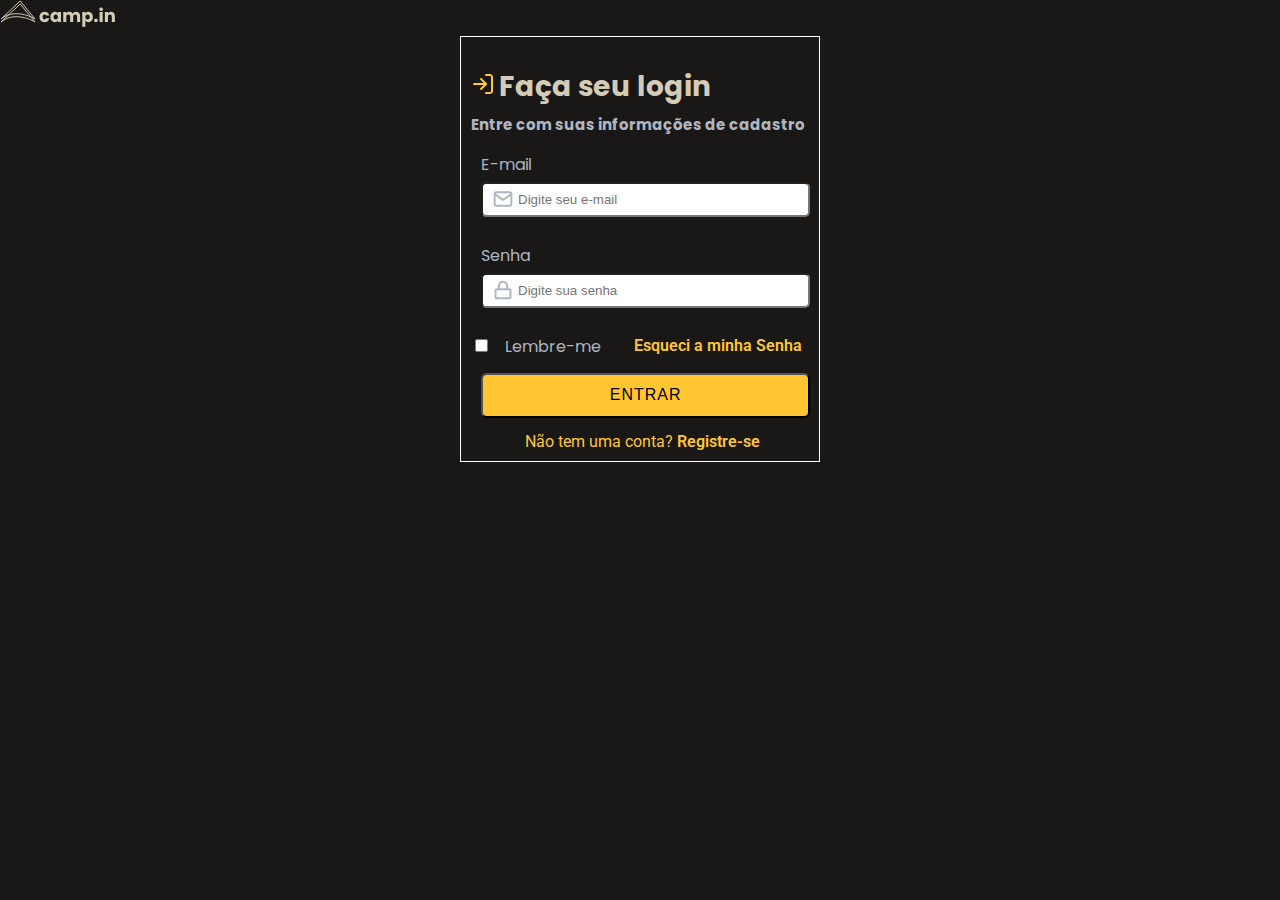
<file: index.html>
<!--  Configurar a ultima media querie para se posicionar com uma unidade de medida responsiva que não é fixa como vmin e desfazer a gambiarra-->

<!-- descobrir como modificar as bordas do input (subseletores)-->
<!-- colocar transição nos inputs -->

<!-- Subir em uma hospedagem grátis para testar -->
<!-- Fazer um bom readme -->
<!-- Passar a página no google analitcs para verificar o desempenho, fazer um arquivo roboto-txt, sitemap  para 2 paginas ? -->
<!-- Aprender a fazer uma página de login feito com sucesso para ser encaminhado após o submit  -->
<!DOCTYPE html>
<html lang="pt-br">
<head>
    <meta charset="UTF-8">
    <meta http-equiv="X-UA-Compatible" content="IE=edge">
    <meta name="viewport" content="width=device-width, initial-scale=1.0">
    <link rel="shortcut icon" href="./images/favicon.ico" type="image/x-icon">
    <link rel="stylesheet" href="./mobile.css">
 
    <title>Mobile-dark-yellow</title>
    
    <link href="https://fonts.googleapis.com/css2?family=Poppins:wght@400;500;600&family=Roboto:wght@400;500&display=swap" rel="stylesheet">    
    </head>

    <style>
    /* font-family: Poppins 

    font Weight: 400, 500 e 600

    font-family: Roboto

    Font Weight: 400 e 500*/
        body{
            font-family: 'Poppins', sans-serif;
        }
        a{
            font-family: 'Roboto', sans-serif;
        }
        .text{
            font-family: 'Poppins', sans-serif;
        }
    </style>
    
<body>
    <img class="logo" src="./images/logo.svg" alt="logo"><br>

    <!-- todo conteúdo do site -->
<div class="all">

    <!-- Todo conteúdo e divs do form-->
    <div class="left">

            <!-- conteúdo que fica acima do formulário -->
            <div class="top-form">
            <head >
              <img src="./images/log-in.svg" alt="login">
                  <h1>Faça seu login</h1>
                  <h2> Entre com suas informações de cadastro</h2>
            </head>
            </div>

          <!-- Incluir uma action requer conhecimento em js, uma vez que a requisição será interna e não de um input pronto como google ou youtube -->
              <form action="" >
                  <p>E-mail </p>
                  <input id="imputum" type="email" placeholder="Digite seu e-mail" >
                  <p>Senha</p>
                  <input id="imputdois" id="eye" type="password" placeholder="Digite sua senha">
    <!-- Os inputs devem ter estilos diferentes dependendo do estado (normal ou em foco) -->
    <!-- Deve ser incluida uma forma de o background e outras imagens serem incluidas dentro do imput-->

                <!-- texto e checkbox -->
                  <br><input class="box" type="checkbox" nome="check">
                  <p class="pcheckbox" >Lembre-me</p>
                  <!-- link da senha perdida -->
                  <a href="./html/senha.html" class="psenha"> <span style="font-weight: 600;"> Esqueci a minha Senha </span></a> <br>
                  <input class="submit " type="submit" value="Entrar">
                  <!-- link de cadastro -->
                  <a href="./html/cadastre-se.html" class="pregistro">Não tem uma conta? <span style="font-weight: 600;"> Registre-se </span></a>
              </form>
    </div>
<!-- right photo -->
    <aside class="right">
        <img class="carro" src="./images/side-image.jpg" alt="acampamento" width="50%">
    </aside>  
</div>
</body>
</html>
</file>
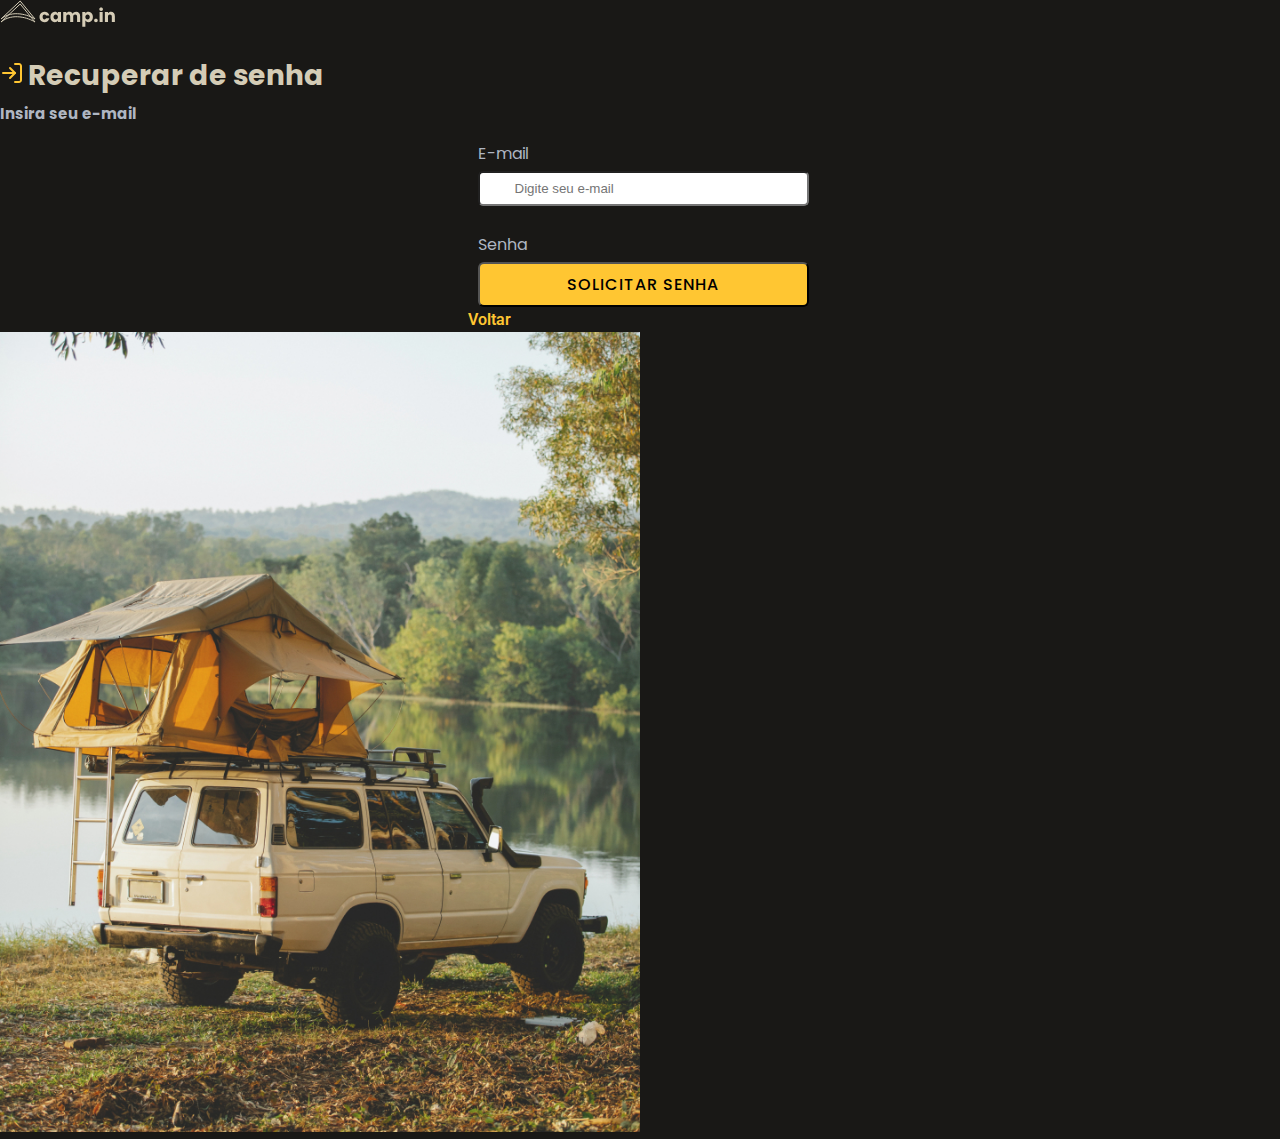
<file: html/senha.html>
<!-- vincular ao mailchimp essas informações para enviar um email de registro automatico no cadastro e no perdi minha senha-->
<!DOCTYPE html>
<html lang="pt-br">
<head>
    <meta charset="UTF-8">
    <meta http-equiv="X-UA-Compatible" content="IE=edge">
    <meta name="viewport" content="width=device-width, initial-scale=1.0">
    <link rel="shortcut icon" href="./images/favicon.ico" type="image/x-icon">
    <link rel="stylesheet" href="../mobile.css">
 
    <title>Mobile-dark-yellow</title>
    
    <link href="https://fonts.googleapis.com/css2?family=Poppins:wght@400;500;600&family=Roboto:wght@400;500&display=swap" rel="stylesheet">    
    </head>

    <style>
    /* font-family: Poppins 

    font Weight: 400, 500 e 600

    font-family: Roboto

    Font Weight: 400 e 500*/
        body{
            font-family: 'Poppins', sans-serif;
        }
        a{
            font-family: 'Roboto', sans-serif;
        }
        .text{
            font-family: 'Poppins', sans-serif;
        }
    </style>
    
<body>
<div class="all">
    <img class="logo" src="../images/logo.svg" alt="logo"><br>
    <!-- Element for the contents -->
    <div class="body">
    <!-- Position inside of the element -->
    <div class="position">
    <head>
        <img src="../images/log-in.svg" alt="login">
        <h1>Recuperar de senha</h1>
        <h2> Insira seu e-mail</h2>
    </head>
    <!-- Incluir uma action requer conhecimento em js, uma vez que a requisição será interna e não de um input pronto como google ou youtube -->
    <form  method="post" id="mc-embedded-subscribe-form" name="mc-embedded-subscribe-form" class="validate"  novalidate>
        <p>E-mail </p>
        <input class="tam" id="um" type="email"  name="EMAIL" placeholder="Digite seu e-mail" >
        <p>Senha</p>
<!-- Os inputs devem ter estilos diferentes dependendo do estado (normal ou em foco) -->
    <!-- Deve ser incluida uma forma de o background e outras imagens serem incluidas. -->

    <!-- real people should not fill this in and expect good things - do not remove this or risk form bot signups-->
         <div style="position: absolute; left: -5000px;" aria-hidden="true"><input type="text" name="b_2d3c8880bc4fc5f8baca54f42_f8f02a7167" tabindex="-1" value="">
        </div>

        <input class="submit text" type="submit"  value="Solicitar senha">
        <a href="../index.html" class="center">  <span style="font-weight: 600;"> Voltar </span></a>
    </form>
    </div>
    </div>
<!-- right photo -->
    <aside class="photo">
        <img class="img" src="../images/side-image.jpg" alt="acampamento" width="50%">
    </aside>  
</div>
</body>
</html>
</file>
<file: mobile.css>
/* OBJETOS PAI */
body{
 
    height: 813px;
    margin: 0px;
    background-color: #191816;
    background-size: cover;
    color: #afb6c2; 
}
.left{
    /* esse body é a parte que vai conter o tamanho de todo conteúdo do site e ficará a direita em posição absoluta */
    width: 360px;
    box-sizing: border-box;
    margin: auto;
    padding: 10px 5px 10px 10px;
    border: 1px solid white;
}

/* HEADER CONFIGS */
head{
    max-width: 345px;
    margin: auto;
}
h1{
    color: #d4ccb6;
    display: inline-block;
    margin-bottom: 0px;
    font-size: 28px;  
}
h2{
    margin-top: 5px;
    font-size: 15px;   
}
p{
    margin-bottom: 5px;
    margin-left: 10px;
}

/* INPUT CONFIG */

form{
    max-width: 345px;
    margin: auto;
}
input[type=email], input[type=password] {
    width: 96%;
    height: 35px; 
    border-radius: 5px;
    margin-bottom: 10px;
    margin-left: 10px;
    color: rgb(175, 182, 194);
    padding: 0px 5px 0px 35px;
    box-sizing: border-box;
}
input[type=email]:focus, input[type=password]:focus {
    transition: 0.2s;
    outline: 3px solid #ffc632;
    border: #ffc632;
  }
#imputum{
    background-image: url(./images/mail.svg);
    background-repeat: no-repeat;
    background-position: 10px, 50px;
    
}
#imputdois{
    background-image: url(./images/lock.svg);
    background-repeat: no-repeat;
    background-position: 10px, 50%;
   
}
.pcheckbox{
/* checkbox line*/
    display: inline-block;
    margin-left: 10px;
}
input[type=submit]{
    font-size: 16px;
    letter-spacing: 1px;
    text-transform: uppercase;
    font-weight: 500;
    background-color: #ffc632;
    width: 96%;
    margin-left: 10px;
    height: 45px;
    border-radius: 6px;
}

/* LINKS CONFIGS */

a{
    color: #ffc632;
    text-decoration: none;
    /* below links*/
}
.psenha{
    float: right;
    line-height: 55px;  
    transform: translate(-12px, 0px);
}
.pregistro{
    /* below link text position */
   text-align: center;
   display: block;
   margin-top: 14px;
}

/*  IMAGEM DO LADO DIREITO */

.carro{
    display: none;
}

    /* * a tela do pc reduz até 440px, logo se eu transicionar aos 438 pego as  3 telas no pc;
       * todos os celulares vão ficar com layout semelhante
       * A largura do iphone 12max é de 428px segundo o firefox no meu monitor, mesmo o maior celular vai pegar a tela padrão de celular */

@media screen and (min-width: 438px) {

}
</file>
